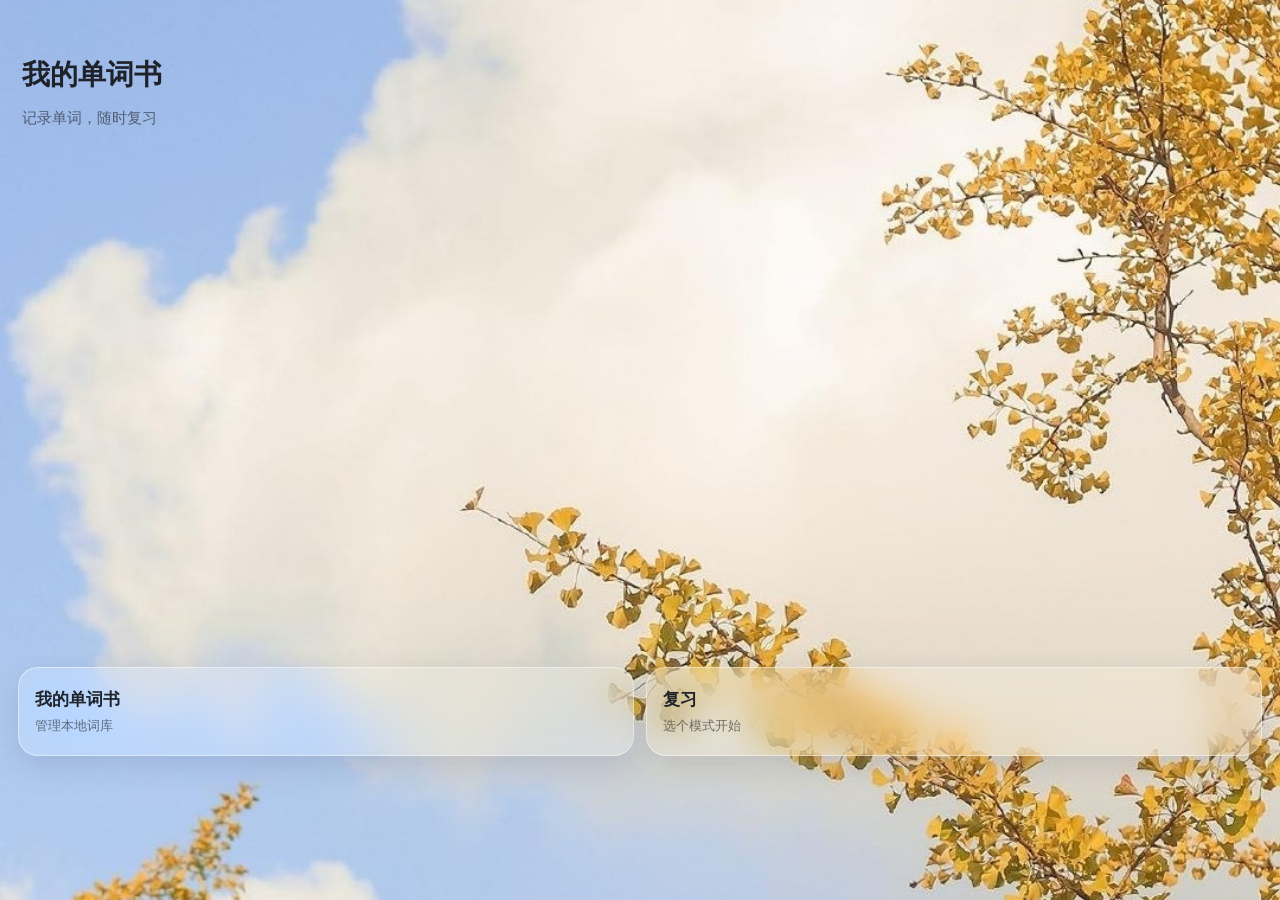
<file: scripts/www/index.html>
<!DOCTYPE html>
<html lang="zh-CN">
<head>
  <meta charset="UTF-8">
  <meta name="viewport" content="width=device-width, initial-scale=1, viewport-fit=cover">
  <title>我的单词书</title>
  <link rel="stylesheet" href="css/style.css?v=8">
</head>
<body class="home-page">

  <header class="home-header">
    <h1>我的单词书</h1>
    <p class="home-sub">记录单词，随时复习</p>
  </header>

  <div class="menu-grid">
    <a class="menu-card glass-card" href="vocab.html">
      <div class="menu-title">我的单词书</div>
      <div class="menu-desc">管理本地词库</div>
    </a>
    <a class="menu-card glass-card" href="review.html" id="reviewEntry">
      <div class="menu-title">复习</div>
      <div class="menu-desc">选个模式开始</div>
    </a>
  </div>

  <!-- 复习模式选择弹层 -->
  <div class="mode-mask" id="modeMask" hidden>
    <div class="mode-sheet">
      <div class="mode-title">选择复习模式</div>
      <button class="mode-btn" data-mode="zh2en">
        <span class="mode-name">中文 → 英文</span>
        <span class="mode-sub">看中文，回忆英文</span>
      </button>
      <button class="mode-btn" data-mode="en2zh">
        <span class="mode-name">英文 → 中文</span>
        <span class="mode-sub">看英文，回忆中文</span>
      </button>
      <button class="mode-cancel" id="modeCancel">取消</button>
    </div>
  </div>

  <script>
    const mask = document.getElementById('modeMask');
    const reviewEntry = document.getElementById('reviewEntry');

    function openMode(e) {
      e.preventDefault();
      mask.hidden = false;
      requestAnimationFrame(() => mask.classList.add('show'));
    }

    function closeMode() {
      mask.classList.remove('show');
      setTimeout(() => { mask.hidden = true; }, 180);
    }

    // 关键：模式同时写进 sessionStorage，页面跳转只带路径，避免某些 WebView 丢查询参数
    function startReview(mode) {
      if (mode !== 'en2zh' && mode !== 'zh2en') mode = 'zh2en';
      try { sessionStorage.setItem('reviewMode', mode); } catch (e) {}
      location.href = 'review.html?mode=' + encodeURIComponent(mode);
    }

    reviewEntry.addEventListener('click', openMode);
    document.getElementById('modeCancel').addEventListener('click', closeMode);

    document.querySelectorAll('.mode-btn').forEach(btn => {
      btn.addEventListener('click', () => startReview(btn.dataset.mode));
    });

    // 点遮罩空白处关闭
    mask.addEventListener('click', e => {
      if (e.target === mask) closeMode();
    });
    document.addEventListener('keydown', e => {
      if (e.key === 'Escape' && !mask.hidden) closeMode();
    });
  </script>

</body>
</html>
</file>
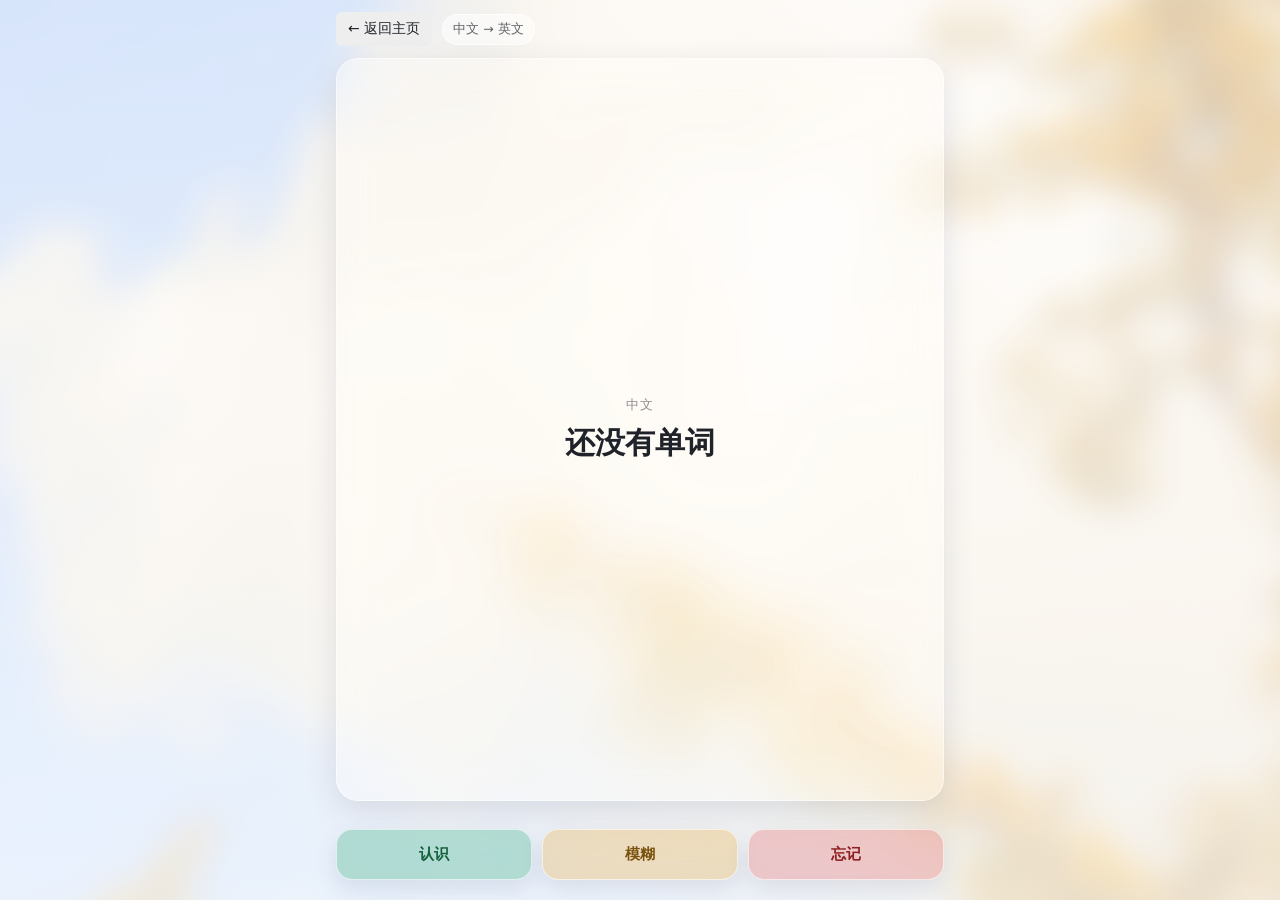
<file: scripts/www/review.html>
<!DOCTYPE html>
<html lang="zh-CN">
<head>
  <meta charset="UTF-8">
  <meta name="viewport" content="width=device-width, initial-scale=1, viewport-fit=cover">
  <title>复习</title>
  <link rel="stylesheet" href="css/style.css?v=9">
</head>
<body class="page-bg review-page">

  <header class="review-header">
    <a class="back-link" href="index.html">← 返回主页</a>
    <span class="mode-tag" id="modeTag">中文 → 英文</span>
  </header>

  <main class="review-main" id="reviewMain">
    <!-- 第一块：题干 -->
    <section class="glass-block review-card">
      <div class="card-label" id="qLabel">中文</div>
      <div class="card-word" id="qWord">…</div>
    </section>

    <!-- 第二块：答案（初始隐藏，点评价按钮后出现） -->
    <section class="glass-block review-card hidden" id="answerCard">
      <div class="card-label" id="aLabel">英文</div>
      <div class="card-word answer" id="aWord">…</div>
    </section>

    <!-- 第三块：三个按钮（未作答时） -->
    <section class="review-actions" id="rateActions">
      <button class="act-btn act-know" data-rate="know">认识</button>
      <button class="act-btn act-vague" data-rate="vague">模糊</button>
      <button class="act-btn act-forget" data-rate="forget">忘记</button>
    </section>

    <!-- 第三块：下一个（已作答时） -->
    <section class="review-actions next-row hidden" id="nextActions">
      <button class="act-btn act-next" id="nextBtn">下一个</button>
    </section>
  </main>

  <div class="toast" id="toast"></div>

  <script src="js/db.js"></script>
  <script>
    const params = new URLSearchParams(location.search);
    // 模式来源优先级：URL 参数 > sessionStorage > 默认中文→英文
    function resolveMode() {
      let m = params.get('mode');
      if (m !== 'en2zh' && m !== 'zh2en') {
        try { m = sessionStorage.getItem('reviewMode'); } catch (e) { m = null; }
      }
      return (m === 'en2zh') ? 'en2zh' : 'zh2en';
    }
    const mode = resolveMode();

    const qLabel = document.getElementById('qLabel');
    const aLabel = document.getElementById('aLabel');
    const qWord = document.getElementById("qWord");
    const aWord = document.getElementById('aWord');
    const modeTag = document.getElementById('modeTag');
    const toastEl = document.getElementById('toast');

    const answerCard = document.getElementById('answerCard');
    const rateActions = document.getElementById('rateActions');
    const nextActions = document.getElementById('nextActions');
    const nextBtn = document.getElementById('nextBtn');

    let current = null;   // 当前这条单词

    // ===== 三块的状态切换 =====
    function showAskState() {
      answerCard.classList.add('hidden');
      rateActions.classList.remove('hidden');
      nextActions.classList.add('hidden');
    }

    function showAnswerState() {
      answerCard.classList.remove('hidden');
      rateActions.classList.add('hidden');
      nextActions.classList.remove('hidden');
    }

    function applyMode() {
      if (mode === 'zh2en') {
        modeTag.textContent = '中文 → 英文';
        qLabel.textContent = '中文';
        aLabel.textContent = '英文';
      } else {
        modeTag.textContent = '英文 → 中文';
        qLabel.textContent = '英文';
        aLabel.textContent = '中文';
      }
    }

    function showToast(msg) {
      toastEl.textContent = msg;
      toastEl.classList.add('show');
      clearTimeout(showToast.timer);
      showToast.timer = setTimeout(() => toastEl.classList.remove('show'), 1600);
    }

    // ===== 评价按钮：认识 +1、模糊不动、忘记归零 =====
    function rate(kind) {
      if (!current) {
        showToast('先添加几条单词再复习吧');
        return;
      }

      // 调用 localStorage 版本的同步方法
      if (kind === 'know' || kind === 'forget') {
        AppDB.updateStudy(current.id, kind);
      }
      // 模糊（vague）不修改数据
      
      showAnswerState();
    }

    document.querySelectorAll('[data-rate]').forEach(btn => {
      btn.addEventListener('click', () => rate(btn.dataset.rate));
    });

    // ===== 下一个 =====
    nextBtn.addEventListener('click', () => {
      showAskState();
      loadOne(); // 同步调用
    });

    // ===== 加载单条数据 =====
    function loadOne() {
      const data = AppDB.getAll();
      
      if (!data || data.length === 0) {
        current = null;
        qWord.textContent = '还没有单词';
        aWord.textContent = '去「我的单词书」添加吧';
        return;
      }

      // 按 studyTime 升序排列（优先复习数字小的，也就是不熟的）
      data.sort((a, b) => (a.studyTime || 0) - (b.studyTime || 0));
      
      // 取第一条
      const row = data[0];
      current = { 
        id: row.id, 
        eng: row.eng, 
        chi: row.chi, 
        studyTime: row.studyTime 
      };

      if (mode === 'zh2en') {
        qWord.textContent = current.chi || '（空）';
        aWord.textContent = current.eng || '（空）';
      } else {
        qWord.textContent = current.eng || '（空）';
        aWord.textContent = current.chi || '（空）';
      }
    }

    // 初始化
    (async function init() {
      applyMode();
      showAskState();
      try {
        await AppDB.init();
        loadOne(); // 同步调用
      } catch (e) {
        qWord.textContent = '初始化失败';
        aWord.textContent = e.message;
        console.error(e);
      }
    })();
  </script>
</body>
</html>
</file>
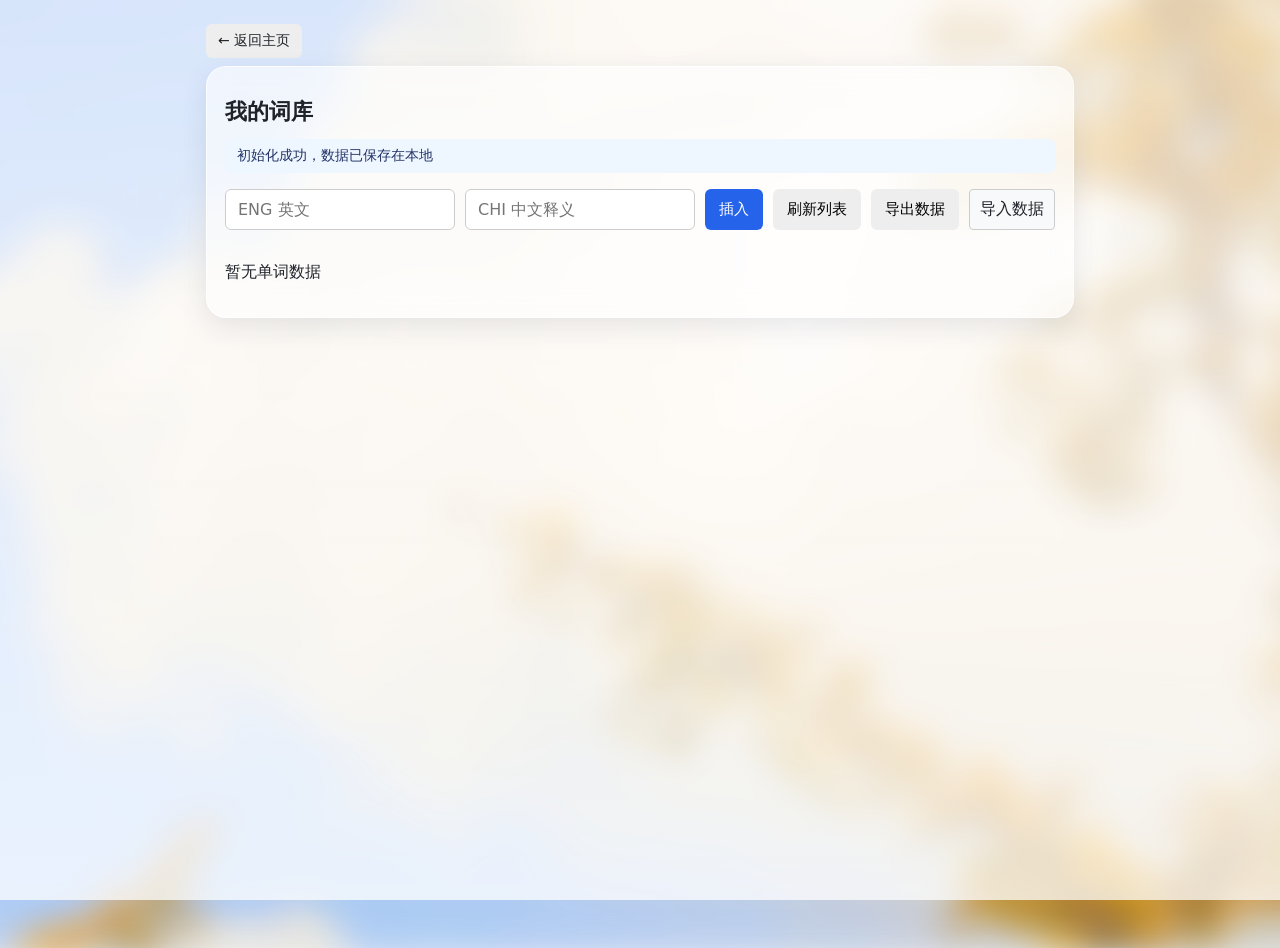
<file: scripts/www/vocab.html>
<!DOCTYPE html>
<html lang="zh-CN">
<head>
  <meta charset="UTF-8">
  <meta name="viewport" content="width=device-width, initial-scale=1">
  <title>我的单词书</title>
  <link rel="stylesheet" href="css/style.css?v=6">
</head>
<body class="page-bg">

  <a class="back-link" href="index.html">← 返回主页</a>

  <main class="panel">
  <h1>我的词库</h1>
  <div id="tip">初始化中...</div>

  <div class="input-row">
    <input id="eng" type="text" placeholder="ENG 英文">
    <input id="chi" type="text" placeholder="CHI 中文释义">
    <button id="btnAdd" class="btn-add">插入</button>
    <button id="btnRefresh" class="btn-normal">刷新列表</button>
    <button id="btnExport" class="btn-normal">导出数据</button>
    
    <!-- 使用 label 包裹隐藏的 input，增加点击体验 -->
    <label class="btn-normal" style="cursor: pointer; display: inline-flex; align-items: center; justify-content: center; border: 1px solid #ccc; padding: 5px 10px; border-radius: 4px; background: #f8f9fa;">
      导入数据
      <input type="file" id="btnImport" accept=".json" style="display: none;">
    </label>
  </div>

  <div id="list"></div>
  </main>

  <script src="js/db.js"></script>
  <script>
    let editingId = null;   // 正在编辑的行 ID
    const tipDom = document.getElementById('tip');
    const listDom = document.getElementById('list');

    // ===== 初始化 =====
    (async function init(){
      try {
        await AppDB.init(); // 内部只是简单检查一下 localStorage
        tipDom.innerText = '初始化成功，数据已保存在本地';
        renderTable();
      } catch (e) {
        tipDom.innerText = '初始化失败：' + e.message;
        tipDom.classList.add('tip-error');
        console.error(e);
      }
    })();

    // ===== 新增 =====
    document.getElementById('btnAdd').onclick = () => {
      const engVal = document.getElementById('eng').value.trim();
      const chiVal = document.getElementById('chi').value.trim();
      if (!engVal || !chiVal) return;
      
      // 直接调用封装好的同步方法
      AppDB.add(engVal, chiVal);
      
      // 清空输入框
      document.getElementById('eng').value = '';
      document.getElementById('chi').value = '';
      
      renderTable();
    };

    // ===== 删除（先确认） =====
    window.delRow = function (id) {
      if (!confirm('确定删除这条单词吗？')) return;
      
      AppDB.del(id);
      if (editingId === id) editingId = null;
      renderTable();
    };

    // ===== 编辑态 =====
    window.startEdit = function (id) {
      editingId = id;
      renderTable();
    };

    window.cancelEdit = function () {
      editingId = null;
      renderTable();
    };

    // 保存编辑
    window.saveEdit = function (id) {
      const engInput = document.getElementById('eng-input-' + id);
      const chiInput = document.getElementById('chi-input-' + id);
      const engVal = engInput.value.trim();
      const chiVal = chiInput.value.trim();
      if (!engVal || !chiVal) {
        alert('英文和中文都不能为空');
        return;
      }
      
      AppDB.update(id, engVal, chiVal);
      editingId = null;
      renderTable();
      tipDom.innerText = '已保存修改';
    };

    function escapeHtml(s) {
      return String(s == null ? '' : s)
        .replace(/&/g, '&amp;').replace(/</g, '&lt;').replace(/>/g, '&gt;')
        .replace(/"/g, '&quot;');
    }

    // ===== 渲染（已适配 localStorage 对象数组） =====
    function renderTable() {
      // 获取本地数据并按 ID 排序
      const rows = AppDB.getAll().sort((a, b) => a.id - b.id);
      
      if (!rows || rows.length === 0) {
        listDom.innerHTML = '<p>暂无单词数据</p>';
        return;
      }

      let html = `<table>
        <colgroup>
          <col style="width:7%"><col style="width:27%"><col style="width:27%">
          <col style="width:10%"><col style="width:14%"><col style="width:15%">
        </colgroup>
        <tr>
          <th>ID</th><th>ENG</th><th>CHI</th><th>STUDY_TIME</th><th>CREATE_TIME</th><th>操作</th>
        </tr>`;
        
      rows.forEach(r => {
        // 适配我们自定义的小写字段名
        const id = r.id;
        const eng = r.eng;
        const chi = r.chi;
        const studyTime = r.studyTime;
        const createTime = r.createTime;
        const isEditing = editingId === id;

        const engCell = isEditing
          ? `<input class="cell-input" id="eng-input-${id}" type="text" value="${escapeHtml(eng)}">`
          : escapeHtml(eng);
        const chiCell = isEditing
          ? `<input class="cell-input" id="chi-input-${id}" type="text" value="${escapeHtml(chi)}">`
          : escapeHtml(chi);

        const actCell = isEditing
          ? `<div class="act-row">
               <button class="btn-save" onclick="saveEdit(${id})">保存</button>
               <button class="btn-edit" onclick="cancelEdit()">取消</button>
             </div>`
          : `<div class="act-row">
               <button class="btn-edit" onclick="startEdit(${id})">编辑</button>
               <button class="btn-del" onclick="delRow(${id})">删除</button>
             </div>`;

        html += `<tr>
          <td>${id}</td><td>${engCell}</td><td>${chiCell}</td>
          <td>${studyTime}</td><td>${createTime}</td><td>${actCell}</td>
        </tr>`;
      });
      html += '</table>';
      listDom.innerHTML = html;
    }

    document.getElementById('btnRefresh').onclick = renderTable;

    // ===== 导出 JSON =====
    document.getElementById('btnExport').onclick = () => {
      try {
        tipDom.innerText = '正在导出...';
        const dataStr = AppDB.exportJSON(); // 返回的是纯 JSON 字符串
        const blob = new Blob([dataStr], { type: "application/json" });
        const a = document.createElement('a');
        a.href = URL.createObjectURL(blob);
        a.download = 'vocab_backup.json';
        a.click();
        URL.revokeObjectURL(a.href);
        tipDom.innerText = '导出成功';
      } catch (err) {
        tipDom.innerText = '导出失败：' + err.message;
      }
    };

    // ===== 导入 JSON 并合并 =====
    document.getElementById('btnImport').onchange = (e) => {
      const file = e.target.files[0];
      if (!file) return;
      tipDom.innerText = '导入合并中...';
      
      const reader = new FileReader();
      reader.onload = (event) => {
        try {
          // 直接解析文本并合并
          const result = AppDB.importJSON(event.target.result);
          renderTable();
          tipDom.innerText = `合并完成：新增${result.insertCount}条，更新${result.updateCount}条`;
        } catch (err) {
          tipDom.innerText = '导入失败：' + err.message;
          tipDom.classList.add('tip-error');
          console.error(err);
        }
      };
      reader.readAsText(file);
      e.target.value = '';  // 允许重复选择同一个文件
    };
  </script>
</body>
</html>
</file>
<file: scripts/www/css/style.css>
/* 全局样式：三个页面共用 */

* { box-sizing: border-box; font-family: system-ui, -apple-system, "PingFang SC", "Microsoft YaHei", sans-serif; }

body { max-width: 900px; margin: 24px auto; padding: 0 16px; color: #1f2329; }

h1 { font-size: 22px; margin: 12px 0; }

/* 顶部状态提示条 */
#tip, .tip {
  padding: 8px 12px;
  margin-bottom: 16px;
  border-radius: 6px;
  background: #eef6ff;
  color: #223366;
  font-size: 14px;
}
.tip-error { background: #fef2f2; color: #b91c1c; }

/* 输入区 */
.input-row { display: flex; gap: 10px; margin-bottom: 16px; flex-wrap: wrap; }
input[type="text"] {
  padding: 10px 12px;
  border: 1px solid #ccc;
  border-radius: 6px;
  font-size: 16px;
  flex: 1;
  min-width: 140px;
}
input[type="text"]:focus { outline: none; border-color: #2563eb; }

/* 按钮 */
button {
  padding: 10px 14px;
  border: none;
  border-radius: 6px;
  cursor: pointer;
  font-size: 15px;
}
button:active { opacity: .85; }
.btn-add { background: #2563eb; color: #fff; }
.btn-del { background: #dc2626; color: #fff; padding: 6px 10px; }
.btn-edit { background: #eef1f4; color: #1f2329; padding: 6px 10px; }
.btn-save { background: #16a34a; color: #fff; padding: 6px 10px; }
.btn-normal { background: #eee; }

/* 返回主页 */
.back-link {
  display: inline-block;
  margin-bottom: 8px;
  padding: 8px 12px;
  border-radius: 6px;
  background: #eee;
  color: #1f2329;
  text-decoration: none;
  font-size: 14px;
}

/* 表格 */
table { width: 100%; border-collapse: collapse; margin-top: 12px; }
th, td { border: 1px solid #ddd; padding: 10px; text-align: left; font-size: 14px; }
th { background: #f5f5f5; font-weight: 500; }
.cell-input { min-width: 0; padding: 6px 8px; font-size: 13px; flex: none; width: 100%; }

/* 词库表格：固定列宽，ENG / CHI 给足空间，其余列压窄 */
#list { overflow-x: auto; }
#list table { table-layout: fixed; }
#list th { font-size: 11.5px; padding: 8px 6px; line-height: 1.3; word-break: break-word; }
#list td { font-size: 13px; padding: 8px 6px; word-break: break-word; }
.act-row { display: flex; gap: 6px; flex-wrap: wrap; }

/* 占位内容 */
.placeholder { padding: 40px 0; text-align: center; color: #6b7280; font-size: 15px; }

/* ========== 主页：背景图 + 底部并排液态玻璃卡片 ========== */
.home-page {
  max-width: none;
  margin: 0;
  padding: 0;
  min-height: 100vh;
  min-height: 100dvh;
  display: flex;
  flex-direction: column;
  color: #1f2329;
  background: url("../assets/bg.jpg") center / cover no-repeat fixed;
  background-color: #c9d4e8;
}

.home-header { padding: 56px 22px 20px; }
.home-header h1 { font-size: 28px; margin: 0 0 8px; }
.home-sub { font-size: 15px; color: rgba(31, 35, 41, .62); }

/* 两卡同一行，整体贴在页面底部 */
.menu-grid {
  margin-top: auto;                 /* 顶到页面下部 */
  display: grid;
  grid-template-columns: 1fr 1fr;
  gap: 12px;
  padding: 0 18px calc(16vh + env(safe-area-inset-bottom));  /* 卡片停在页面下四分之一处，下方留白 */
}

.glass-card {
  display: block;
  border-radius: 20px;
  padding: 20px 16px;
  min-width: 0;
  text-decoration: none;
  color: #1f2329;
  background: rgba(255, 255, 255, .22);
  border: 1px solid rgba(255, 255, 255, .45);
  box-shadow: 0 10px 30px rgba(60, 70, 110, .16);
  -webkit-backdrop-filter: blur(20px) saturate(150%);
  backdrop-filter: blur(20px) saturate(150%);
  transition: transform .15s ease, background .15s ease;
}
.glass-card:active { transform: scale(.98); background: rgba(255, 255, 255, .3); }

.glass-card .menu-title { font-size: 17px; font-weight: 600; margin-bottom: 6px; }
.glass-card .menu-desc { font-size: 12.5px; line-height: 1.45; color: rgba(31, 35, 41, .6); }

/* ===== 内容页（词库 / 复习）：同一张背景图，模糊虚化 ===== */
html { background-color: #eef1f6; }

.page-bg { position: relative; min-height: 100vh; background: transparent; }

/* 铺满整屏的模糊背景层 */
.page-bg::before {
  content: "";
  position: fixed;
  inset: -30px;
  z-index: -1;
  background: url("../assets/bg.jpg") center / cover no-repeat;
  filter: blur(16px) saturate(125%);
  transform: scale(1.05);
}

/* 提亮蒙层，保证表格文字看得清 */
.page-bg::after {
  content: "";
  position: fixed;
  inset: 0;
  z-index: -1;
  background: linear-gradient(rgba(255,255,255,.62), rgba(255,255,255,.74));
}

/* 内容区玻璃面板 */
.panel {
  background: rgba(255,255,255,.6);
  border: 1px solid rgba(255,255,255,.7);
  border-radius: 20px;
  padding: 18px;
  box-shadow: 0 8px 26px rgba(60,70,110,.12);
  -webkit-backdrop-filter: blur(12px);
  backdrop-filter: blur(12px);
}

/* ===== 复习模式选择弹层 ===== */
.mode-mask {
  position: fixed;
  inset: 0;
  z-index: 20;
  display: flex;
  align-items: center;
  justify-content: center;
  padding: 24px;
  background: rgba(20, 25, 40, .22);
  -webkit-backdrop-filter: blur(4px);
  backdrop-filter: blur(4px);
  opacity: 0;
  transition: opacity .18s ease;
}
/* hidden 属性必须真正隐藏，否则透明的遮罩会吃掉全页点击（display:flex 会覆盖 [hidden]） */
.mode-mask[hidden] { display: none !important; }
.mode-mask.show { opacity: 1; }

.mode-sheet {
  width: min(340px, 88vw);
  display: flex;
  flex-direction: column;
  gap: 10px;
  padding: 22px 20px 18px;
  border-radius: 22px;
  background: rgba(255, 255, 255, .5);
  border: 1px solid rgba(255, 255, 255, .65);
  box-shadow: 0 18px 50px rgba(40, 50, 80, .25);
  -webkit-backdrop-filter: blur(24px) saturate(160%);
  backdrop-filter: blur(24px) saturate(160%);
  transform: translateY(8px) scale(.98);
  transition: transform .18s ease;
}
.mode-mask.show .mode-sheet { transform: translateY(0) scale(1); }

.mode-title { font-size: 16px; font-weight: 600; text-align: center; margin-bottom: 4px; }

.mode-btn {
  display: flex;
  flex-direction: column;
  align-items: flex-start;
  gap: 3px;
  padding: 14px 16px;
  border-radius: 14px;
  background: rgba(255, 255, 255, .55);
  border: 1px solid rgba(255, 255, 255, .7);
  color: #1f2329;
  text-align: left;
}
.mode-btn:active { background: rgba(255, 255, 255, .78); }
.mode-name { font-size: 15px; font-weight: 600; }
.mode-sub { font-size: 12.5px; color: rgba(31, 35, 41, .6); }

.mode-cancel {
  margin-top: 2px;
  padding: 11px 0;
  border-radius: 12px;
  background: rgba(255, 255, 255, .3);
  color: rgba(31, 35, 41, .72);
  font-size: 14px;
}

/* ===== 复习页 ===== */
.review-page {
  max-width: 640px;
  margin: 0 auto;
  padding: 12px 16px 0;
  min-height: 100vh;
  min-height: 100dvh;
  display: flex;
  flex-direction: column;
}

.review-header {
  display: flex;
  align-items: center;
  gap: 10px;
  margin-bottom: 12px;
}
.review-header .back-link { margin-bottom: 0; }
.mode-tag {
  padding: 6px 10px;
  border-radius: 999px;
  font-size: 12.5px;
  color: rgba(31, 35, 41, .7);
  background: rgba(255, 255, 255, .55);
  border: 1px solid rgba(255, 255, 255, .7);
}

.review-main { flex: 1; display: flex; flex-direction: column; gap: 14px; padding-bottom: 4px; }

/* 液态玻璃内容块 */
.glass-block {
  border-radius: 22px;
  background: rgba(255, 255, 255, .3);
  border: 1px solid rgba(255, 255, 255, .55);
  box-shadow: 0 10px 30px rgba(60, 70, 110, .14);
  -webkit-backdrop-filter: blur(18px) saturate(150%);
  backdrop-filter: blur(18px) saturate(150%);
}

.review-card {
  flex: 1;
  min-height: 130px;
  display: flex;
  flex-direction: column;
  align-items: center;
  justify-content: center;
  gap: 10px;
  padding: 20px 18px;
  text-align: center;
}
.card-label { font-size: 12.5px; letter-spacing: .06em; color: rgba(31, 35, 41, .5); }
.card-word { font-size: 30px; font-weight: 600; line-height: 1.25; word-break: break-word; }
.card-word.answer { font-size: 22px; font-weight: 500; color: rgba(31, 35, 41, .82); }

/* 三个按钮并排 */
.review-actions {
  display: grid;
  grid-template-columns: repeat(3, 1fr);
  gap: 10px;
  padding: 14px 0 calc(16px + env(safe-area-inset-bottom));
}
.act-btn {
  padding: 15px 0;
  border-radius: 16px;
  font-size: 15px;
  font-weight: 600;
  border: 1px solid rgba(255, 255, 255, .6);
  -webkit-backdrop-filter: blur(14px) saturate(150%);
  backdrop-filter: blur(14px) saturate(150%);
  box-shadow: 0 8px 22px rgba(60, 70, 110, .12);
}
.act-btn:active { transform: scale(.98); }
.act-know { background: rgba(34, 160, 100, .28); color: #14603c; }
.act-vague { background: rgba(230, 160, 40, .28); color: #7a5210; }
.act-forget { background: rgba(220, 60, 60, .24); color: #8c2020; }

/* 轻提示 */
.toast {
  position: fixed;
  left: 50%;
  bottom: calc(96px + env(safe-area-inset-bottom));
  transform: translate(-50%, 8px);
  padding: 10px 18px;
  border-radius: 999px;
  font-size: 13.5px;
  color: #1f2329;
  background: rgba(255, 255, 255, .78);
  border: 1px solid rgba(255, 255, 255, .85);
  box-shadow: 0 8px 24px rgba(60, 70, 110, .18);
  -webkit-backdrop-filter: blur(14px);
  backdrop-filter: blur(14px);
  opacity: 0;
  pointer-events: none;
  transition: opacity .18s ease, transform .18s ease;
  z-index: 30;
}
.toast.show { opacity: 1; transform: translate(-50%, 0); }

/* 复习页：块级显隐（用类而不是 hidden 属性，避免被 display 覆盖） */
.hidden { display: none !important; }

/* 「下一个」单独一行、占满宽度 */
.next-row { grid-template-columns: 1fr; }
.act-next { background: rgba(37, 99, 235, .26); color: #173e8c; }
</file>
